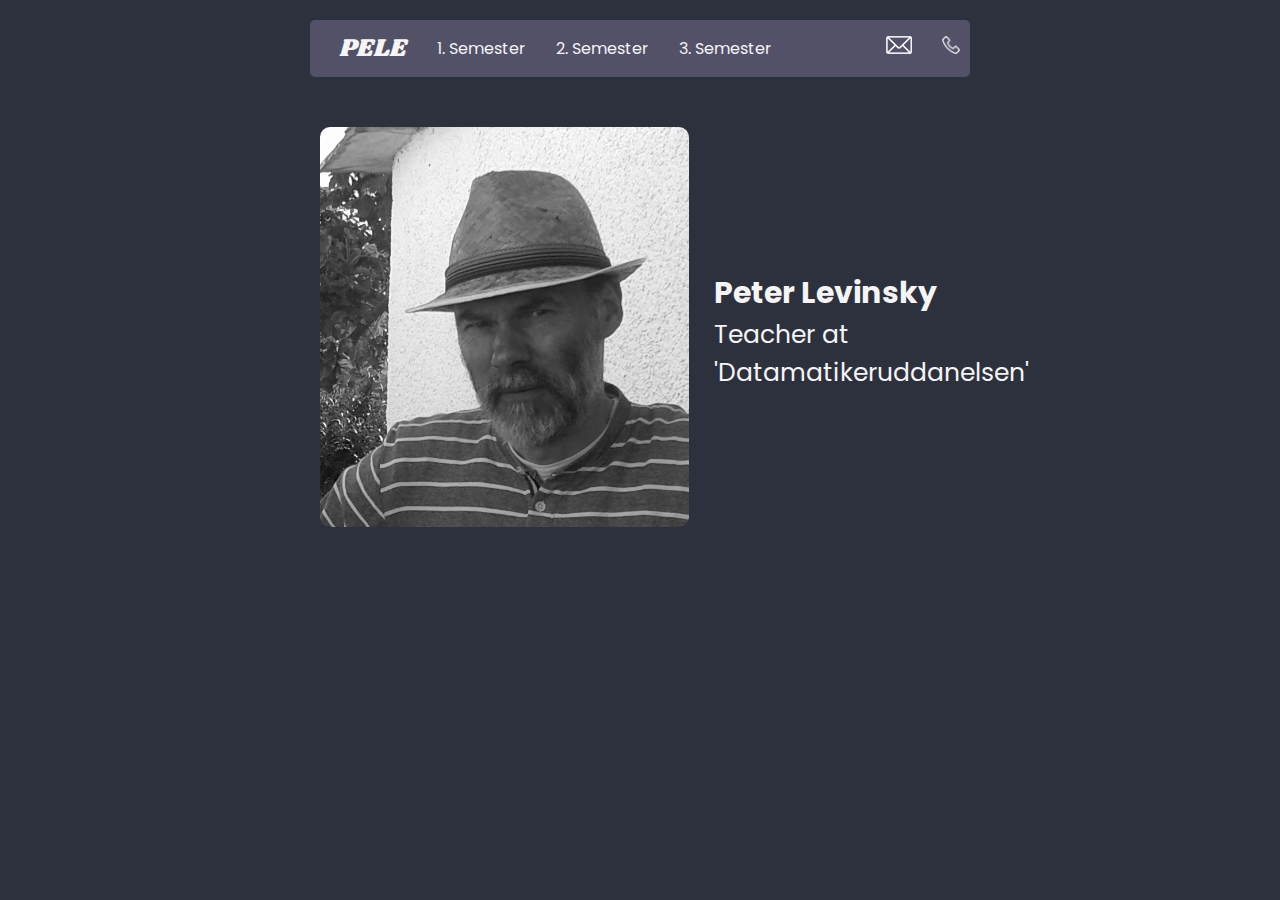
<file: index.html>
<!DOCTYPE html>
<html lang="en">
<head>
  <meta charset="UTF-8">
  <meta name="viewport" content="width=device-width, initial-scale=1.0">
  <title>Document</title>
  <link rel="stylesheet" href="styles/index.css">
</head>
<body>
  <nav class="nav-container">
    <div class="nav-links-container">
      <a class="nav-links logo" href="3Semester.html">PELE</a>
      <a class="nav-links" href="3Semester.html">1. Semester</a>
      <a class="nav-links" href="3Semester.html">2. Semester</a>
      <a class="nav-links" href="3Semester.html">3. Semester</a>
    </div>
    <div class="nav-links-container">
      <a class="nav-links right" href="3Semester.html"><img src="img/nav-mail.png"/></a>
      <a class="nav-links right" href="3Semester.html"><img src="img/nav-phone.png"/></a>
    </div>
  </nav>
  <div class="teacher-div">
    <div>
      <img class="teacher-img" src="img/Peter.png"/>
    </div>
    <div class="teacher-description-container">
      <strong class="teacher-name">Peter Levinsky</strong>
      <p class="teacher-description">Teacher at 'Datamatikeruddanelsen'</p>
    </div>
  </div>
</body>
</html>
</file>
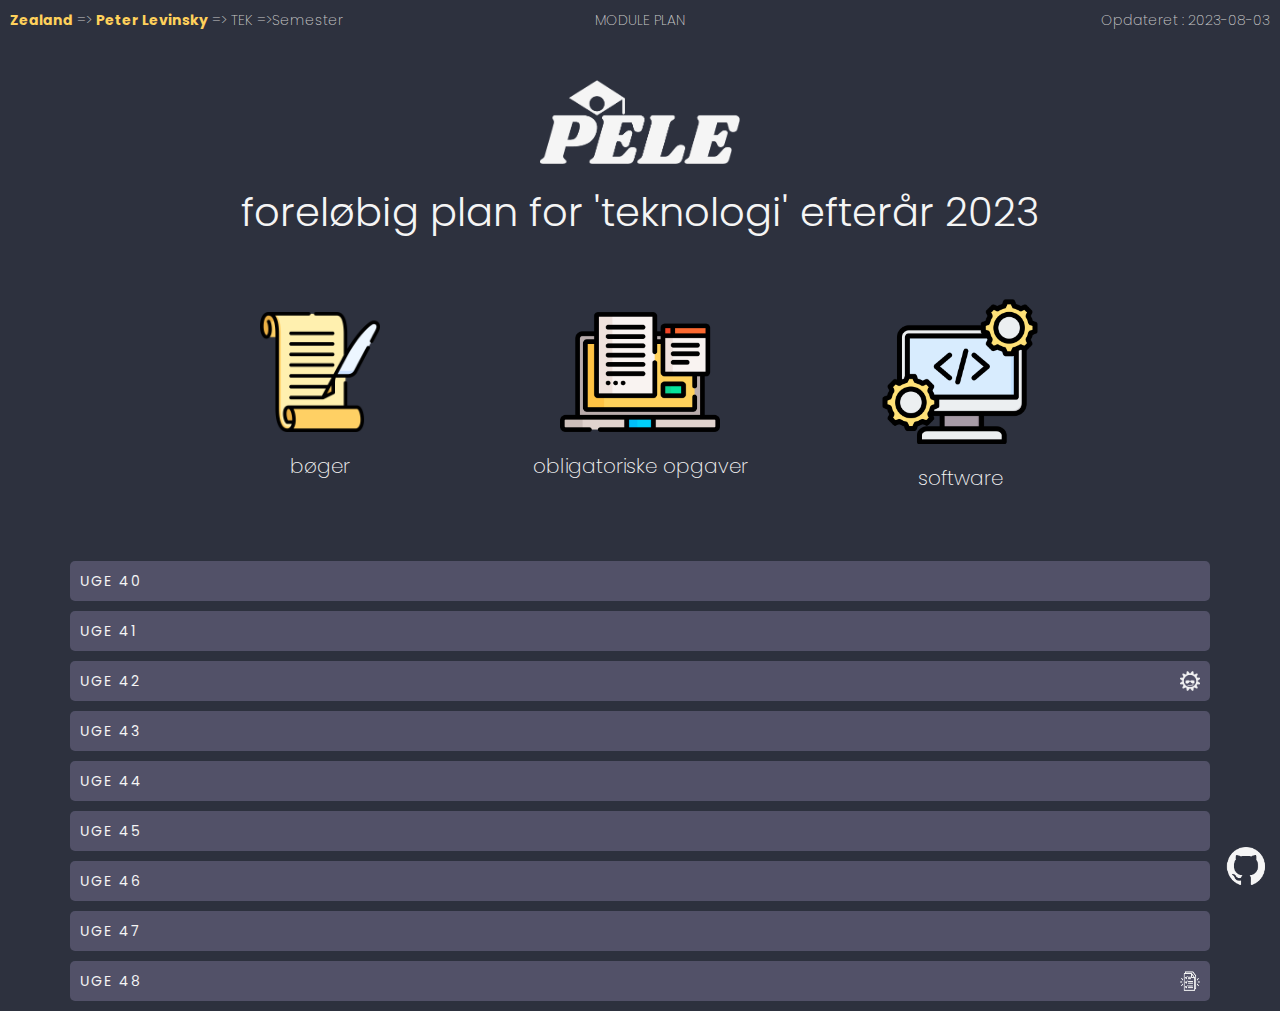
<file: 3Semester.html>
<!DOCTYPE html PUBLIC "-//w3c//dtd html 4.0 transitional//en">
<html>
<head>
    <meta charset="UTF-8">
    <title>Teknik - Semester Plan</title>
    <meta http-equiv="Content-Type" content="text/html; charset=iso-8859-1" />
    <meta name="author" content="Peter Levinsky" />
    <meta http-equiv="cache-control" content="max-age=5" />
    <base target="_blank">
    <link rel="stylesheet" href="https://maxcdn.bootstrapcdn.com/bootstrap/3.4.1/css/bootstrap.min.css">
    <script src="https://ajax.googleapis.com/ajax/libs/jquery/3.5.1/jquery.min.js"></script>
    <link rel="stylesheet" type="text/css" href="styles/stylesheet.css" />

</head>
<body>
  <div class="center-div">
    <div class="top-links">
      <div class="left-div"><a href="https://www.zealand.dk/">Zealand</a> => <a href="http://pele-easj.dk/">Peter Levinsky</a> => TEK =>Semester</div>
      <div class="middle-div">MODULE PLAN</div>
      <div class="right-div">Opdateret : 2023-08-03</div>
    </div>
  </div>
  <div class="logo-container">
    <img class="logo-img" src="img/Logo.png">
  </div>
    <div class="container">
        <p class="big-header">
          foreløbig plan for 'teknologi' efterår 2023
        </p>
        <div class="img-container">
          <div class="img-box">
            <div class="img-text">
              <img class="img-literature" src="img/book.png">
              <p>Bøger</p>
            </div>
          </div>
          <div class="img-box">
            <div class="img-text">
              <img class="img-assignments" src="img/1430896.png">
              <p>Obligatoriske opgaver</p>
            </div>
          </div>
          <div class="img-box">
            <div class="img-text">
              <img class="img-software" src="img/5741483.png">
              <p>Software</p>
            </div>
        </div>
        </div>

        <div id="week40" class="week-item ferie-div" onclick="toggleDetails('week40details', 'thin0')">
          <p class="week-header">Uge 40</p>
          <p id="thin0" class="week-header thin-p">
            Filtering og søgning i REST <strong>|</strong> Dokumentation (swagger)<strong> | </strong>Cross Origin Resource Sharing (CORS)<strong> | </strong>REST i azure
          </p>
        </div>
        <div id="week40details" class="week-details">
            <p class="description-p">
              <strong>Tirsdag</strong><br>
              Oswago Universitet <a href="http://cs.oswego.edu/~alex/teaching/csc435/RESTful.pdf">RESTful Service Best Practices</a> p. 18-40<br>
              <br>
              <a href="https://swagger.io/">https://swagger.io</a><br>
              <br>
              <strong>Torsdag</strong><br>
              Note om <a href="https://www.moesif.com/blog/technical/cors/Authoritative-Guide-to-CORS-Cross-Origin-Resource-Sharing-for-REST-APIs/">Cross Origin Reference</a><br>
              Anders Børjesson <a href="https://docs.google.com/document/d/e/2PACX-1vTmoUEdN_OJu0KiTU36NQplIXOkwrn0_ilH3h2lHEvcu5Z56bRUbIOCT1vpM0CEyUYzpMyfdw2AOxRk/pub">Note om CORS</a><br>
              How does CORS works: <a href="https://www.moesif.com/blog/technical/cors/Authoritative-Guide-to-CORS-Cross-Origin-Resource-Sharing-for-REST-APIs/">https://www.moesif.com/blog/technical/cors/Authoritative-Guide-to-CORS-Cross-Origin-Resource-Sharing-for-REST-APIs/</a>
            </p>
            <p class="assignment-p">
              <strong>Opgaver</strong><br>
              <a href="http://pele-easj.dk/2023e-tek/exercises/Rest-2-StatusCodesRoutes.pdf">RESTServcice-StatusKoder</a><br>
              <a href="http://pele-easj.dk/2023e-tek/exercises/Rest-3-S%C3%B8gningFilter.pdf">RESTServcice-Search-Filter</a><br>
              <a href="http://pele-easj.dk/2023e-tek/exercises/Rest-4-Swagger.pdf">RESTServcice-Konfigurering af swagger</a><br>
              <br>
              <a href="http://pele-easj.dk/2023e-tek/exercises/Rest-5-Cors.pdf">RESTServcice-Cors</a>
            </p>
        </div>
        <div id="week41" class="week-item" onclick="toggleDetails('week41details', 'thin1')">
          <p class="week-header">Uge 41</p>
          <p id="thin1" class="week-header thin-p">Opsamling Rest<strong> | </strong>URI-Design<strong> | </strong>Integration-Test(Postman)</p>
        </div>
        <div id="week41details" class="week-details">
            <p class="description-p">
              <strong>Tirsdag<br></strong>
              Oswago Universitet <a href="http://cs.oswego.edu/~alex/teaching/csc435/RESTful.pdf">RESTful Service Best Practices</a> p. 1-17, 23-28<br>
              [let] Oswago Universitet Note om REST p. 18-23, 28-40<br>
              Postman - scripting: <a href="https://learning.postman.com/docs/writing-scripts/intro-to-scripts/">https://learning.postman.com/docs/writing-scripts/intro-to-scripts/</a><br>
              <br>
              <strong>Torsdag</strong><br>
              Note om <a href="https://www.moesif.com/blog/technical/cors/Authoritative-Guide-to-CORS-Cross-Origin-Resource-Sharing-for-REST-APIs/">Cross Origin Reference</a><br>
              Anders Børjesson <a href="https://docs.google.com/document/d/e/2PACX-1vTmoUEdN_OJu0KiTU36NQplIXOkwrn0_ilH3h2lHEvcu5Z56bRUbIOCT1vpM0CEyUYzpMyfdw2AOxRk/pub">Note om CORS</a><br>
              How does CORS works: <a href="https://www.moesif.com/blog/technical/cors/Authoritative-Guide-to-CORS-Cross-Origin-Resource-Sharing-for-REST-APIs/">https://www.moesif.com/blog/technical/cors/Authoritative-Guide-to-CORS-Cross-Origin-Resource-Sharing-for-REST-APIs/</a><br>
              <br>
              Fremlægge URI-design opgave
              <p class="assignment-p">
                <strong>Opgaver</strong><br>
                <a href="https://pele-easj.dk/2023e-tek/exercises/REST-6-PostmanTest.pdf">Integration-test med Postman</a><br>
                <a href="https://pele-easj.dk/2023e-tek/exercises/REST-7-DefineURI.pdf">URI-Design</a><br>
                <br>
                <a href="https://pele-easj.dk/2023e-tek/exercises/Rest-5-Cors.pdf">RESTServcice-Cors</a>
              </p>
        </div>
    
        <div id="week42" class="week-item ferie-div" onclick="toggleDetails('week42details', 'thin2')">
          <div class="text-icon-div">
            <p class="week-header">Uge 42 </p>
            <img class="div-img" src="img/FerieIcon.png">
          </div>
          <p id="thin2" class="week-header thin-p">Efterårsferie</p>
        </div>
        <div id="week42details" class="week-details">
            <p class="description-p">EFTERÅRSFERIE</p>
        </div>
    
        <div id="week43" class="week-item" onclick="toggleDetails('week43details', 'thin3')">
          <p class="week-header">Uge 43</p>
          <p id="thin3" class="week-header thin-p">Consume Rest fra Python <strong> | </strong>5 lagsmodellen mere applikationslag</p>
        </div>
        <div id="week43details" class="week-details">
          <p class="description-p">
            <strong>Tirsdag<br></strong>
            Python (repetition af uge 35-36)<br>
            <br>
            <strong><i>Onsdag<br>
            Prøveeksamen (programmering og teknik)<br></strong></i>
            <br>
            <strong>Torsdag<br></strong>
            Gennemgang opgave<br>
            Repetition: CN kap 1 + 2.2 + 3.1-3.3 + 3.5<br>
            CN kap 2 DNS: kap 2.4 pp. 152-163<br>
            CN kap 2.3<br>
          </p>
          <p class="assignment-p">
            <strong>Opgaver</strong><br>
            <a href="http://pele-easj.dk/2023e-tek/SEMESTER.htm">Python program der konsumerer REST-service</a><br>
            <a href="http://pele-easj.dk/2023e-tek/SEMESTER.htm">Begreber</a>
          </p>
        </div>

        <div id="week44" class="week-item" onclick="toggleDetails('week44details', 'thin4')">
          <p class="week-header">Uge 44</p>
          <p id="thin4" class="week-header thin-p">P2P-applikation<strong> | </strong>Netværkslaget</p>
        </div>
        <div id="week44details" class="week-details">
            <p class="description-p">
              <strong>Tirsdag</strong><br>
              CN kap 2.5: P2P pp. 161-166<br>
              CN kap 4.1: pp. 333-339<br>
              <br>
              <strong>Torsdag</strong><br>
              CN kap 4.4: pp. 360-378<br>
            </p>
            <p class="assignment-p">
              <strong>Opgaver</strong><br>
              <a href="http://pele-easj.dk/2023e-tek/SEMESTER.htm">Meget simpel fildelings system (læses i par/gruppe)</a><br>
              <a href="http://pele-easj.dk/2023e-tek/SEMESTER.htm">UDP-Broadcast</a><br>
              <a href="http://pele-easj.dk/2023e-tek/SEMESTER.htm">Proxy-server</a>
            </p>
        </div>

        <div id="week45" class="week-item" onclick="toggleDetails('week45details', 'thin5')">
          <p class="week-header">Uge 45</p>
          <p id="thin5" class="week-header thin-p">SSL programmering <strong>|</strong> Sikkerheds pricipper <strong>|</strong> Virtualisering</p>
        </div>
        <div id="week45details" class="week-details">
            <p class="description-p">
              <strong>Tirsdag</strong><br>
              CN kap 4.3 IP pp. 360-378<br>
              CN kap 1.6: Threats p.84-88<br>
              CN kap 8.1-8.3 intro p. .637-664<br>
              <br>
              <strong>Onsdag</strong><br>
              CN kap 8.5-8.7: email,ssl,vpn p.669-687<br>
              <a href="http://pele-easj.dk/2023e-tek/materiale/DockerNote.pdf">Note Docker-Virtualisering</a><br>
              <br>
              <strong>Torsdag</strong><br>
              <a href="https://www.upguard.com/blog/what-is-https">What is HTTPS?</a>
            </p>
            <p class="assignment-p">
              <strong>Opgaver</strong><br>
              <a href="http://pele-easj.dk/2023e-tek/SEMESTER.htm">SSL1 Opret Certifikat</a><br>
              <a href="http://pele-easj.dk/2023e-tek/SEMESTER.htm">SSL2 Brug Certifikat i server og klient</a><br>

              <a href="http://pele-easj.dk/2023e-tek/SEMESTER.htm">Portscanner</a><br>

              <a href="http://pele-easj.dk/2023e-tek/SEMESTER.htm">Virtualisering</a>
            </p>
        </div>

        <div id="week46" class="week-item" onclick="toggleDetails('week46details', 'thin6')">
          <p class="week-header">Uge 46</p>
          <p id="thin6" class="week-header thin-p">Intro raspberry-Pi</p>
        </div>
        <div id="week46details" class="week-details">
            <p class="description-p">
              <strong>Torsdag</strong><br>
              kommer...
            </p>
            <p class="assignment-p">
              <strong>Opgaver</strong><br>
              <a href="http://pele-easj.dk/2023e-tek/SEMESTER.htm">Brug af SenseHat i en emulator</a>
            </p>
        </div>

        <div id="week47" class="week-item" onclick="toggleDetails('week47details', 'thin7')">
          <p class="week-header">Uge 47</p>
          <p id="thin7" class="week-header thin-p">raspberry-Pi</p>
        </div>
        <div id="week47details" class="week-details">
            <p>uge 47</p>
        </div>

        <div id="week48" class="week-item obligatorisk-div" onclick="toggleDetails('week48details', 'thin8')">
          <div class="text-icon-div">
            <p class="week-header">Uge 48 </p>
            <img class="div-img" src="img/assignmentIcon.png">
          </div>
          <p id="thin8" class="week-header thin-p">Tværfaglig projekt &#40SYM ,PROG ,TEK&#41</p>
        </div>
        <div id="week48details" class="week-details">
            <p class="description-p">Gruppe arbejde med eksamens rapport til SYM, (tirsdag, torsdag)</p>
            <p class="assignment-p">Projekt-oplæg</p>
        </div>
    </div>
    <a href="https://github.com/orgs/rf22da2b1-1b-DAT-1B-E22/repositories"><img class="github-logo" src="img/gitHubLogo.png"></a>
    <script src="js/divFoldout.js"></script>
</body>
</html>
</file>
<file: styles/index.css>
@import url('https://fonts.googleapis.com/css2?family=Shrikhand&display=swap');
@import url('https://fonts.googleapis.com/css2?family=Poppins:ital,wght@0,100;0,200;0,300;0,400;0,500;0,600;0,700;0,800;0,900;1,100;1,200;1,300;1,400;1,500;1,600;1,700;1,800;1,900&display=swap');

*{
  margin: 0;
  padding: 0;
  font-family: "poppins";
}

body{
  background-color: #2d313e
}

.nav-container{
}

.nav-container{
  display: flex;
  justify-content: space-between;
  background-color: #525168;
  width: 50%;
  margin: auto;
  margin-top: 20px;
  padding: 10px;
  border-radius: 5px;
}

.nav-links-container{
  display: flex;
  justify-content: start;
  align-items: center;
  gap: 30px;
  padding-left: 20px;
}

.nav-links.logo{
  font-family: "Shrikhand";
  font-size: 25px;
}

.nav-links{
  font-size: 16px;
  text-decoration: none;
  color: #f5f5f5;
}

.nav-links.right img{
  height: 18px;
  align-items: center;
}

.teacher-div{
  width: 50%;
  margin: auto;
  display: flex;
  align-items: center;
  padding: 20px;
  padding-top: 50px;
  gap: 25px;
}

.teacher-img{
  height: 400px;
  border-radius: 10px;
  filter: grayscale(1)
}

.teacher-name{
  font-size: 30px;
  color: #f5f5f5;
}

.teacher-description{
  font-size: 25px;
  color: #f5f5f5;
}
</file>
<file: styles/stylesheet.css>
@import url('https://fonts.googleapis.com/css2?family=Poppins:ital,wght@0,100;0,200;0,300;0,400;0,500;0,600;0,700;0,800;0,900;1,100;1,200;1,300;1,400;1,500;1,600;1,700;1,800;1,900&display=swap');

body{
  background-color: #2d313e;
}

/* FONT SSTYLING */
*{
  font-family: "Poppins";
}

p{
  color: #f5f5f5;
}

a{
  text-decoration: none;
  font-weight: bold;
  color: #ffd15b;
}

div.left-div a:hover{
  color:#6C5FEA;
  text-decoration: none;
}

.big-header{
  font-size: 4rem;
  text-transform: lowercase;
  font-weight: 300;
  font-family: "Poppins";
  text-align: center;
  margin-top: 20px;
}

.top-links{
  display: flex;
  width: 100%;
  justify-content: space-between;
  color: #c8c8c8;
}

.img-text{
  width: 300px;
  height: 300px;
  font-weight: 200;
  text-transform: lowercase;
  display: flex;
  flex-direction: column;
  place-content: center;
  align-items: center;
  font-size: 20px;
  gap: 20px
}

/* MEDIA STYLING */
.logo-container{
  width: fit-content;
  margin: auto;
  margin-top: 40px;
}

.logo-img{
  width: 200px;
}

.img-literature{
  width: 120px;
}

.img-assignments{
  width: 160px;
}

.img-software{
  width: 160px;
}

.github-logo {
  width: 3%;
  position: fixed;
  bottom: 0;
  right: 0;
  margin: 15px;
}

/* CONTAINERS */

.center-div{
  display: flex;
  justify-content: center;
}

.left-div,
.middle-div,
.right-div {
  flex: 1;
  padding: 10px;
  text-align: center;
  font-weight: 200;
}

.left-div {
  text-align: left;
}

.right-div {
  text-align: right;
}

.img-container{
  display: flex;
  gap: 20px;
  justify-content: center;
}

/* Skjul detaljerne som standard */
.week-details {
  display: none;
  flex-direction: row;
  justify-content: space-between;
}

/* Stil for ugeelementer */
.week-item {
  cursor: pointer;
  margin: 10px 0;
  font-weight: bold;
  color: white;
  padding: 10px;
  background-color: #525168;
  text-transform: uppercase;
  letter-spacing: 2px;
  font-weight: 400;
  border-radius: 5px;
  display: flex;
  flex-direction: column;
  justify-content: space-evenly;
}


img.div-img{
  width: 20px;
  
}

.week-header{
  flex: 1;
  margin: 0;
}

.week-flex{
  flex: 1;
}

.thin-p{
  font-weight: 200;
  display: none;
}

.description-p{
  width: 70%;
  padding: 10;
}

.assignment-p{
  width: 30%;
  padding: 10;
}

.text-icon-div {
  display: flex;
  justify-content: space-around;
}

.flex-div {
  flex: 1;
}
</file>
